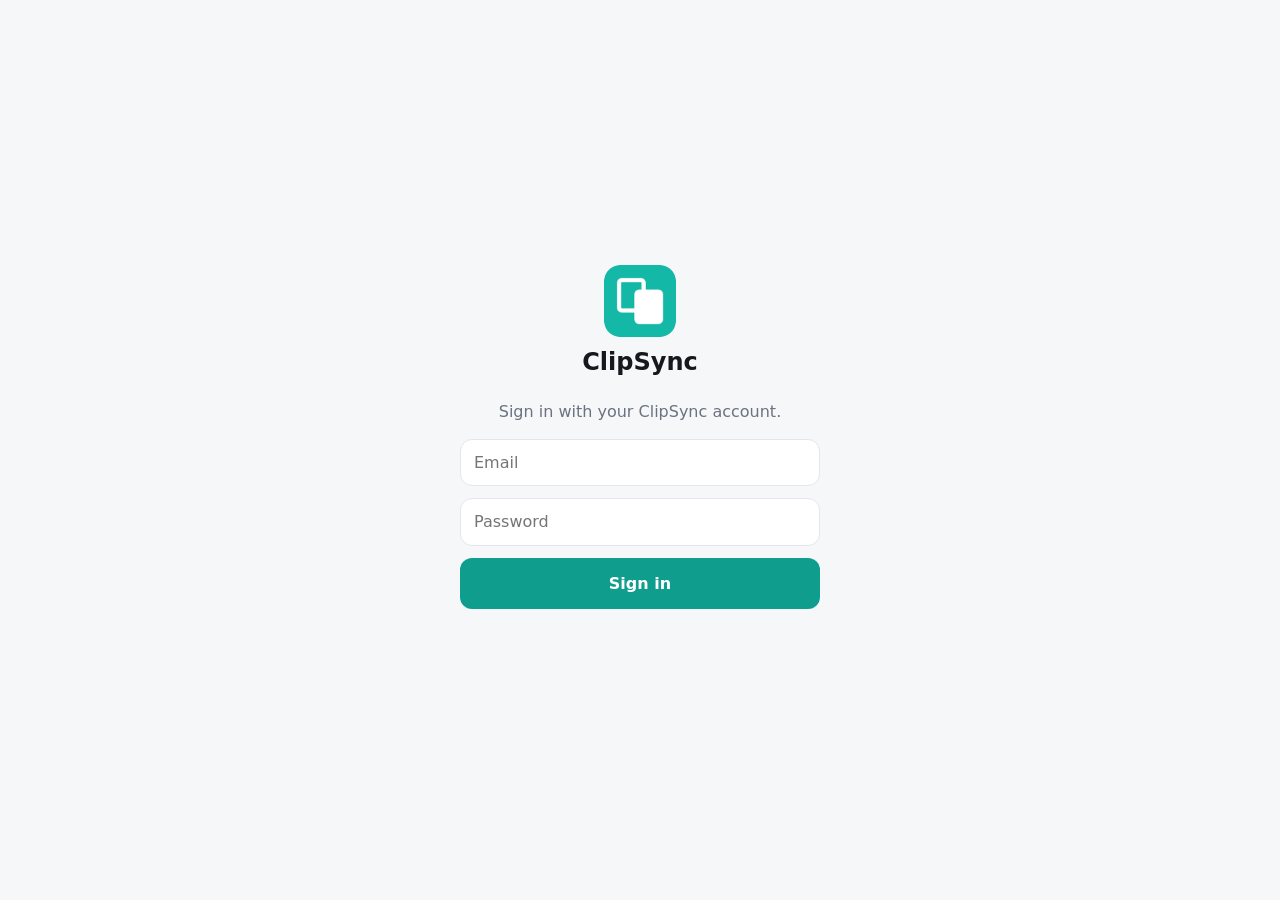
<file: index.html>
<!doctype html>
<html lang="en">
<head>
  <meta charset="utf-8" />
  <meta name="viewport" content="width=device-width, initial-scale=1, viewport-fit=cover, interactive-widget=resizes-content" />
  <title>ClipSync</title>
  <meta name="theme-color" content="#f6f7f9" media="(prefers-color-scheme: light)" />
  <meta name="theme-color" content="#0f1115" media="(prefers-color-scheme: dark)" />
  <meta name="apple-mobile-web-app-capable" content="yes" />
  <meta name="mobile-web-app-capable" content="yes" />
  <meta name="apple-mobile-web-app-title" content="ClipSync" />
  <meta name="apple-mobile-web-app-status-bar-style" content="default" />
  <link rel="apple-touch-icon" href="icons/apple-touch-icon.png" />
  <link rel="icon" href="icons/favicon.png" />
  <link rel="manifest" href="manifest.webmanifest" />
  <link rel="stylesheet" href="app.css" />
</head>
<body>
  <!-- Sign in -->
  <section id="view-login" class="view centered" hidden>
    <img src="icons/icon-192.png" alt="" class="logo" />
    <h1>ClipSync</h1>
    <p class="muted">Sign in with your ClipSync account.</p>
    <form id="login-form" class="stack">
      <input id="login-email" type="email" placeholder="Email" autocomplete="username" required />
      <input id="login-password" type="password" placeholder="Password" autocomplete="current-password" required />
      <button type="submit" class="primary big">Sign in</button>
      <p id="login-error" class="error" role="alert"></p>
    </form>
    <div id="install-hint" class="hint" hidden>
      <strong>Install it first:</strong> tap <span class="share-ico">⬆︎</span> Share in Safari, then <b>Add to Home Screen</b>.
      Open ClipSync from your home screen and sign in there. Notifications only work from the home-screen app.
    </div>
  </section>

  <!-- Name this device -->
  <section id="view-device" class="view centered" hidden>
    <h1>Name this device</h1>
    <p class="muted">This is how it shows up on your PCs.</p>
    <form id="device-form" class="stack">
      <input id="device-name" type="text" value="iPhone" maxlength="40" required />
      <button type="submit" class="primary big">Continue</button>
      <p id="device-error" class="error" role="alert"></p>
    </form>
  </section>

  <!-- Encryption passphrase -->
  <section id="view-key" class="view centered" hidden>
    <div class="lock-ico" aria-hidden="true">🔒</div>
    <h1 id="key-title">Enter your passphrase</h1>
    <p id="key-intro" class="muted left"></p>
    <form id="key-form" class="stack">
      <input id="key-pass" type="password" placeholder="Passphrase" autocomplete="current-password" required />
      <input id="key-pass2" type="password" placeholder="Type it again" autocomplete="new-password" />
      <button type="submit" class="primary big" id="key-submit">Unlock</button>
      <p id="key-error" class="error" role="alert"></p>
    </form>
    <p id="key-warn" class="warn small"></p>
    <button id="btn-key-reset" class="linkish small" hidden>Forgot it? Reset encryption…</button>
  </section>

  <!-- Chat -->
  <section id="view-chat" class="view chat" hidden>
    <header class="topbar">
      <img src="icons/icon-192.png" alt="" class="mini-logo" />
      <div class="title">
        <strong>ClipSync</strong>
        <span id="me-label" class="muted small"></span>
      </div>
      <span id="status-dot" class="dot" title="Connecting…"></span>
      <button id="btn-settings" class="icon-btn" aria-label="Settings">⚙︎</button>
    </header>

    <div id="push-banner" class="banner" hidden>
      <span>Get notified when your PC sends something.</span>
      <button id="btn-push-banner" class="primary small-btn">Turn on</button>
      <button id="btn-push-dismiss" class="icon-btn" aria-label="Dismiss">✕</button>
    </div>

    <main id="messages" aria-live="polite"></main>

    <footer class="composer">
      <div class="composer-row">
        <label class="small muted" for="target">To</label>
        <select id="target"></select>
        <button id="btn-paste" class="ghost small-btn">📋 Paste</button>
        <button id="btn-attach" class="ghost small-btn" aria-label="Send photos, videos or files">📎 Files</button>
        <input id="file-input" type="file" multiple hidden />
      </div>
      <div class="composer-row">
        <textarea id="input" rows="1" placeholder="Message" enterkeyhint="send"></textarea>
        <button id="btn-send" class="primary send" aria-label="Send">➤</button>
      </div>
    </footer>
  </section>

  <!-- Settings sheet -->
  <div id="settings" class="sheet-wrap" hidden>
    <div class="sheet stack">
      <div class="sheet-head"><h2>Settings</h2><button id="btn-close-settings" class="ghost small-btn">Done</button></div>
      <label>This device's name
        <input id="set-name" type="text" maxlength="40" />
      </label>
      <div class="row-between">
        <div><strong>Notifications</strong><div id="push-status" class="muted small"></div></div>
        <button id="btn-push" class="ghost small-btn">Turn on</button>
      </div>
      <div class="enc-row"><strong>🔒 End-to-end encryption is on</strong>
        <span class="muted small">Only your devices with the passphrase can read messages and files.</span>
        <button id="btn-lock" class="ghost small-btn">Lock this iPhone (forget passphrase)</button></div>
      <h3>Your devices</h3>
      <ul id="device-list" class="device-list"></ul>
      <button id="btn-save-settings" class="primary big">Save</button>
      <hr />
      <button id="btn-clear" class="ghost danger">Delete all my messages</button>
      <button id="btn-signout" class="ghost danger">Sign out</button>
    </div>
  </div>

  <div id="toast" class="toast" hidden></div>

  <script src="lib/supabase.js"></script>
  <script src="shared/cs-core.js"></script>
  <script src="app.js"></script>
</body>
</html>
</file>
<file: app.css>
:root {
  --bg: #f6f7f9; --panel: #ffffff; --text: #16181d; --muted: #6b7280; --line: #e3e6eb;
  --accent: #0f9e8e; --accent-text: #ffffff; --mine: #0f9e8e; --mine-text: #ffffff;
  --theirs: #ffffff; --theirs-text: #16181d; --danger: #c2410c;
  --st: env(safe-area-inset-top); --sb: env(safe-area-inset-bottom);
}
@media (prefers-color-scheme: dark) {
  :root {
    --bg: #0f1115; --panel: #171a20; --text: #e7e9ee; --muted: #9aa1ad; --line: #272b33;
    --accent: #14b8a6; --accent-text: #04201c; --mine: #127c71; --mine-text: #f0fffd;
    --theirs: #1f232b; --theirs-text: #e7e9ee; --danger: #fb923c;
  }
}
* { box-sizing: border-box; -webkit-tap-highlight-color: transparent; }
html, body { height: 100%; margin: 0; overscroll-behavior: none; }
body { background: var(--bg); color: var(--text); font: 16px/1.45 -apple-system, BlinkMacSystemFont, "Segoe UI", system-ui, sans-serif; }
[hidden] { display: none !important; }
h1 { font-size: 24px; margin: 8px 0 4px; } h2 { font-size: 19px; margin: 0; }
h3 { font-size: 13px; margin: 6px 0 0; color: var(--muted); text-transform: uppercase; letter-spacing: .04em; }
.muted { color: var(--muted); } .small { font-size: 13px; }
.error { color: var(--danger); min-height: 1em; margin: 0; font-size: 14px; }
.stack { display: flex; flex-direction: column; gap: 12px; width: 100%; }
input[type=text], input[type=email], input[type=password], textarea, select {
  font: inherit; font-size: 16px; color: var(--text); background: var(--panel); border: 1px solid var(--line);
  border-radius: 12px; padding: 11px 13px; outline: none; width: 100%; -webkit-appearance: none; appearance: none;
}
input:focus, textarea:focus, select:focus { border-color: var(--accent); }
button { font: inherit; cursor: pointer; border-radius: 12px; border: 1px solid transparent; padding: 10px 16px; touch-action: manipulation; }
.primary { background: var(--accent); color: var(--accent-text); font-weight: 600; }
.primary:disabled { opacity: .6; }
.big { padding: 13px 16px; }
.ghost { background: transparent; color: var(--text); border-color: var(--line); }
.danger { color: var(--danger); }
.icon-btn { background: none; border: none; color: var(--muted); font-size: 20px; padding: 6px 8px; }
.small-btn { padding: 7px 12px; font-size: 14px; white-space: nowrap; }

.view.centered {
  min-height: 100dvh; display: flex; flex-direction: column; align-items: center; justify-content: center;
  padding: calc(24px + var(--st)) 20px calc(24px + var(--sb)); text-align: center; max-width: 400px; margin: 0 auto;
}
.logo { width: 72px; height: 72px; border-radius: 16px; }
.hint { margin-top: 20px; text-align: left; font-size: 14px; background: var(--panel); border: 1px solid var(--line); border-radius: 12px; padding: 12px 14px; }
.share-ico { display: inline-block; font-weight: 700; color: var(--accent); }

.chat { height: 100dvh; display: flex; flex-direction: column; }
.topbar { display: flex; align-items: center; gap: 10px; padding: calc(8px + var(--st)) 12px 8px; background: var(--panel); border-bottom: 1px solid var(--line); }
.mini-logo { width: 30px; height: 30px; border-radius: 8px; }
.title { display: flex; flex-direction: column; line-height: 1.2; flex: 1; min-width: 0; }
.title span { white-space: nowrap; overflow: hidden; text-overflow: ellipsis; }
.dot { width: 9px; height: 9px; border-radius: 50%; background: #9ca3af; }
.dot.live { background: #22c55e; } .dot.down { background: #ef4444; }

.banner { display: flex; align-items: center; gap: 8px; padding: 8px 12px; background: var(--panel); border-bottom: 1px solid var(--line); font-size: 14px; }
.banner span { flex: 1; }

#messages { flex: 1; overflow-y: auto; -webkit-overflow-scrolling: touch; padding: 12px; display: flex; flex-direction: column; gap: 10px; }
.empty { margin: auto; text-align: center; color: var(--muted); max-width: 260px; }
.day { align-self: center; font-size: 12px; color: var(--muted); background: var(--panel); border: 1px solid var(--line); padding: 2px 10px; border-radius: 999px; }
.msg { max-width: 86%; display: flex; flex-direction: column; gap: 3px; }
.msg.mine { align-self: flex-end; align-items: flex-end; }
.msg.theirs { align-self: flex-start; align-items: flex-start; }
.bubble { padding: 9px 12px; border-radius: 18px; white-space: pre-wrap; word-break: break-word; user-select: text; -webkit-user-select: text; }
.mine .bubble { background: var(--mine); color: var(--mine-text); border-bottom-right-radius: 5px; }
.theirs .bubble { background: var(--theirs); color: var(--theirs-text); border: 1px solid var(--line); border-bottom-left-radius: 5px; }
.bubble a { color: inherit; text-decoration: underline; }
.msg.flash .bubble { animation: flash 1.6s ease; }
@keyframes flash { 0%,40% { box-shadow: 0 0 0 3px var(--accent); } 100% { box-shadow: 0 0 0 0 transparent; } }
.meta { font-size: 12px; color: var(--muted); display: flex; gap: 4px; align-items: center; flex-wrap: wrap; }
.meta button { background: none; border: none; padding: 4px 6px; color: var(--accent); font-size: 13px; font-weight: 600; }
.meta button.del { color: var(--muted); font-weight: 400; }

.composer { background: var(--panel); border-top: 1px solid var(--line); padding: 8px 10px calc(10px + var(--sb)); display: flex; flex-direction: column; gap: 8px; }
.composer-row { display: flex; align-items: flex-end; gap: 8px; }
.composer-row:first-child { align-items: center; }
#target { width: auto; flex: 1; min-width: 0; padding: 6px 10px; font-size: 14px; }
#input { resize: none; max-height: 140px; border-radius: 20px; padding: 9px 14px; }
.send { padding: 0; width: 42px; height: 42px; border-radius: 50%; flex: none; font-size: 17px; }

.sheet-wrap { position: fixed; inset: 0; background: rgba(0,0,0,.4); display: flex; align-items: flex-end; z-index: 5; }
.sheet { background: var(--panel); width: 100%; max-height: 88dvh; overflow-y: auto; border-radius: 18px 18px 0 0; padding: 16px 16px calc(20px + var(--sb)); }
.sheet-head { display: flex; justify-content: space-between; align-items: center; }
.sheet label { display: flex; flex-direction: column; gap: 6px; font-size: 14px; }
.sheet hr { border: none; border-top: 1px solid var(--line); width: 100%; margin: 4px 0; }
.row-between { display: flex; justify-content: space-between; align-items: center; gap: 12px; }
.device-list { list-style: none; padding: 0; margin: 0; display: flex; flex-direction: column; gap: 6px; }
.device-list li { display: flex; justify-content: space-between; align-items: center; font-size: 15px; padding: 8px 10px; border: 1px solid var(--line); border-radius: 10px; }

.toast { position: fixed; left: 50%; bottom: calc(130px + var(--sb)); transform: translateX(-50%); background: var(--text); color: var(--bg); padding: 7px 16px; border-radius: 999px; font-size: 14px; z-index: 10; }

/* ---------- encryption + files ---------- */
.composer-row:first-child { flex-wrap: nowrap; }
.lock-ico { font-size: 44px; }
.left { text-align: left; }
.warn { color: var(--danger); text-align: left; margin: 12px 0 0; }
.linkish { background: none; border: none; color: var(--muted); text-decoration: underline; margin-top: 12px; }
.enc-row { display: flex; flex-direction: column; gap: 6px; padding: 12px; border: 1px solid var(--line); border-radius: 12px; }
.enc-row .small-btn { align-self: flex-start; }

.msg .content { display: flex; flex-direction: column; max-width: 100%; }
.bubble.locked { background: var(--theirs); color: var(--muted); border: 1px dashed var(--line); font-style: italic; }
.meta .acts { display: inline-flex; align-items: center; flex-wrap: wrap; }

.file-card { background: var(--theirs); color: var(--theirs-text); border: 1px solid var(--line); border-radius: 16px; overflow: hidden; width: 270px; max-width: 100%; }
.mine .file-card { border-color: var(--mine); }
.file-card .frow { display: flex; gap: 10px; align-items: center; padding: 9px 12px; }
.file-card .ficon { font-size: 24px; flex: none; }
.file-card .fmeta { min-width: 0; }
.file-card .fname { font-weight: 600; font-size: 14px; white-space: nowrap; overflow: hidden; text-overflow: ellipsis; }
.file-card .preview:empty { display: none; }
.file-card .preview img, .file-card .preview video { display: block; width: 100%; max-height: 340px; object-fit: contain; background: #000; }
.file-card .preview > button.small-btn { margin: 10px 12px 0; }
.file-card .play { width: 100%; padding: 30px 0; border-radius: 0; background: #0b0d10; color: #fff; font-size: 16px; }
.file-card.expired { opacity: .7; display: flex; gap: 10px; align-items: center; padding: 9px 12px; }
.pad { padding: 10px 12px; }
.progress { height: 4px; background: var(--line); }
.progress > div { height: 100%; width: 0; background: var(--accent); transition: width .2s; }
.msg.pending.failed .file-card { border-color: var(--danger); }
.msg.flash .file-card { animation: flash 1.6s ease; }
</file>
